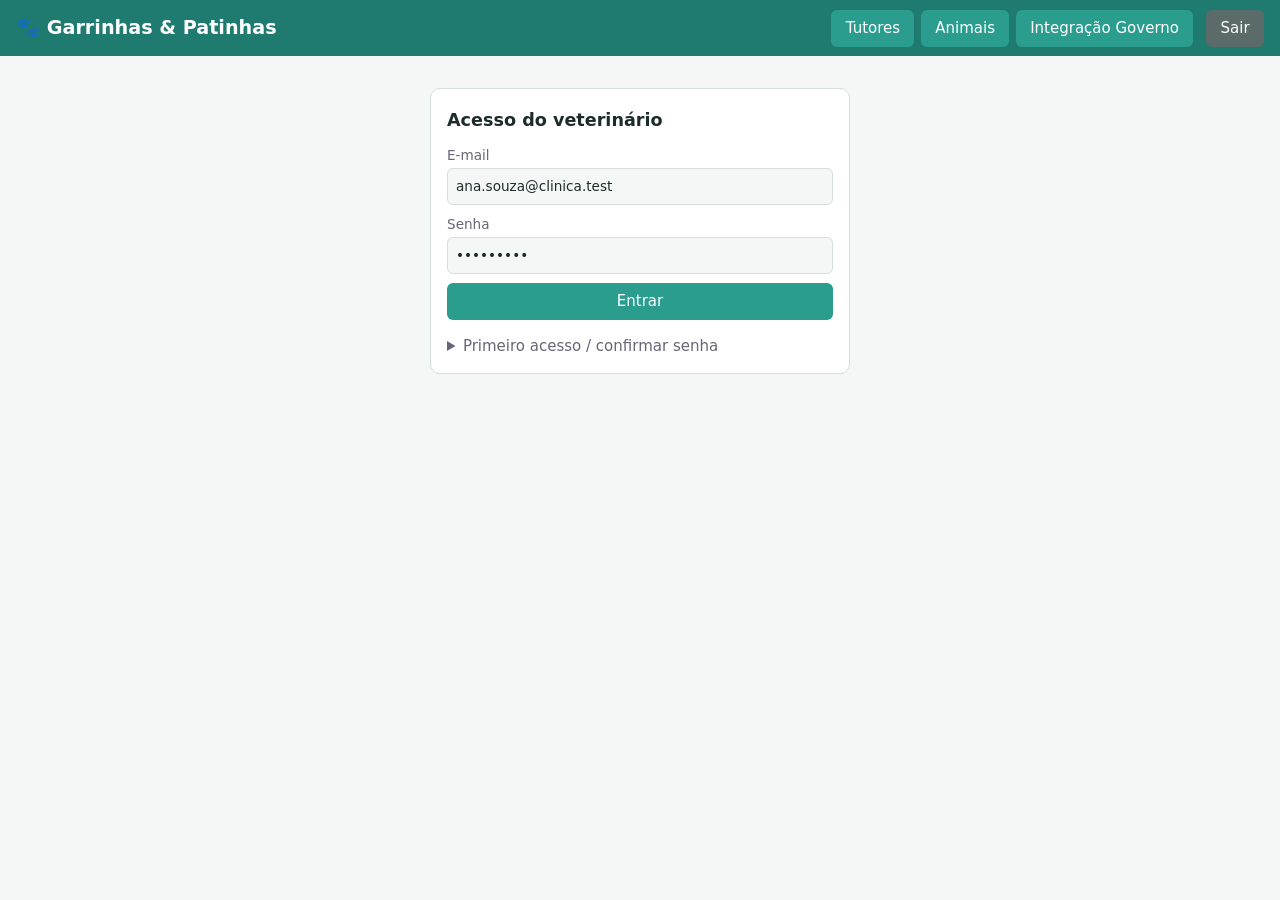
<file: Garrinhas-Patinhas.SDM/frontend/index.html>
<!DOCTYPE html>
<html lang="pt-BR">
<head>
<meta charset="UTF-8">
<meta name="viewport" content="width=device-width, initial-scale=1">
<title>Garrinhas & Patinhas · Clínica Veterinária</title>
<link rel="stylesheet" href="style.css">
</head>
<body>
<header>
  <h1>🐾 Garrinhas &amp; Patinhas</h1>
  <nav id="nav" hidden>
    <button data-v="tutores">Tutores</button>
    <button data-v="animais">Animais</button>
    <button data-v="integracoes">Integração Governo</button>
    <span id="quem"></span><button id="sair" class="sec">Sair</button>
  </nav>
</header>
<div id="msg" role="alert" hidden></div>

<main>
<!-- LOGIN -->
<section id="v-login" class="card narrow">
  <h2>Acesso do veterinário</h2>
  <form id="f-login">
    <label>E-mail <input name="email" type="email" required value="ana.souza@clinica.test"></label>
    <label>Senha <input name="senha" type="password" required value="Senha@123"></label>
    <button>Entrar</button>
  </form>
  <details><summary>Primeiro acesso / confirmar senha</summary>
    <form id="f-cadastro">
      <label>Nome <input name="nome" required></label>
      <label>CPF <input name="cpf" required></label>
      <div class="row"><label>CRMV <input name="crmv" required></label><label>UF <input name="crmv_uf" maxlength="2" required></label></div>
      <label>E-mail <input name="email" type="email" required></label>
      <label>Senha (mín. 8) <input name="senha" type="password" minlength="8" required></label>
      <button>Cadastrar</button>
    </form>
    <form id="f-confirma">
      <label>E-mail <input name="email" type="email" required></label>
      <label>Código recebido (simulado) <input name="codigo" required></label>
      <button>Confirmar senha</button>
    </form>
  </details>
</section>

<!-- TUTORES -->
<section id="v-tutores" hidden>
  <div class="card"><h2 id="t-form-titulo">Novo tutor</h2>
    <form id="f-tutor">
      <div class="row"><label>Nome completo <input name="nome" required></label><label>CPF <input name="cpf" required></label></div>
      <div class="row"><label>Nascimento <input name="data_nascimento" type="date" required></label>
        <label>Telefone <input name="telefone" required></label><label>E-mail <input name="email" type="email" required></label></div>
      <div class="row"><label>CEP <input name="cep" maxlength="9" required></label>
        <button type="button" id="b-cep" class="sec">Buscar CEP</button></div>
      <div class="row"><label>Logradouro <input name="logradouro" required></label><label>Nº <input name="numero" required></label>
        <label>Complemento <input name="complemento"></label></div>
      <div class="row"><label>Bairro <input name="bairro" required></label><label>Cidade <input name="cidade" required></label>
        <label>UF <input name="uf" maxlength="2" required></label><label>IBGE <input name="codigo_ibge"></label></div>
      <label id="l-situacao" hidden>Situação do cadastro
        <select name="situacao"><option value="ATIVO">Ativo</option><option value="INATIVO">Inativo</option></select></label>
      <div class="row"><button id="b-salvar-tutor">Salvar tutor</button>
        <button type="button" id="b-cancelar" class="sec" hidden>Cancelar edição</button></div>
    </form>
  </div>
  <div class="card" id="detalhe-tutor" hidden></div>
  <div class="card"><h2>Tutores <small>(clique em um tutor para ver todos os dados)</small></h2><div class="scroll"><table id="t-tutores"></table></div></div>
</section>

<!-- ANIMAIS -->
<section id="v-animais" hidden>
  <div class="card"><h2>Novo animal</h2>
    <form id="f-animal">
      <div class="row"><label>Nome <input name="nome" required></label><label>Tutor <select name="id_tutor" required></select></label></div>
      <div class="row"><label>Espécie <select name="id_especie" required></select></label>
        <label>Raça <select name="id_raca"></select></label>
        <label>Sexo <select name="sexo"><option value="M">Macho</option><option value="F">Fêmea</option></select></label></div>
      <div class="row"><label>Nascimento <input name="data_nascimento" type="date"></label>
        <label>ou idade estimada (meses) <input name="idade_estimada_meses" type="number" min="0"></label>
        <label>Cor <input name="cor"></label><label>Peso (kg) <input name="peso_atual" type="number" step="0.01" min="0.01"></label></div>
      <button>Salvar animal</button>
    </form>
  </div>
  <div class="card"><h2>Animais</h2><div class="scroll"><table id="t-animais"></table></div></div>
  <div class="card" id="detalhe" hidden></div>
</section>

<!-- INTEGRAÇÕES -->
<section id="v-integracoes" hidden>
  <div class="card"><h2>Simulador do serviço governamental</h2>
    <p>Estado atual: <strong id="gov-modo">—</strong></p>
    <div class="row">
      <button data-gov="off" class="ok">Disponível</button>
      <button data-gov="503" class="warn">Indisponível (503)</button>
      <button data-gov="timeout" class="warn">Lento (timeout)</button>
      <button id="b-reproc">Reenviar pendências</button>
    </div>
  </div>
  <div class="card"><h2>Operações de integração <small>(microchip e CPF do tutor enviados ao governo)</small></h2>
    <div class="row"><label>Filtrar <select id="f-status"><option value="">Todas</option><option>PENDENTE</option>
      <option>ENVIADA</option><option>CONFIRMADA</option><option>FALHA</option></select></label></div>
    <div class="scroll"><table id="t-integ"></table></div>
  </div>
</section>
</main>
<script src="app.js"></script>
</body>
</html>
</file>
<file: Garrinhas-Patinhas.SDM/frontend/style.css>
:root{--bg:#f4f7f6;--fg:#1d2b2a;--card:#fff;--br:#d5dedd;--pri:#2a9d8f;--pri2:#1f7a70;--warn:#e76f51;--ok:#2a9d8f;--mut:#667}
@media (prefers-color-scheme:dark){:root{--bg:#12191a;--fg:#e8f0ef;--card:#1b2526;--br:#324041;--mut:#9ab}}
*{box-sizing:border-box}body{margin:0;font:15px/1.4 system-ui,sans-serif;background:var(--bg);color:var(--fg)}
header{background:var(--pri2);color:#fff;padding:.6rem 1rem;display:flex;flex-wrap:wrap;gap:.8rem;align-items:center;justify-content:space-between}
header h1{font-size:1.2rem;margin:0}nav{display:flex;flex-wrap:wrap;gap:.4rem;align-items:center}
main{max-width:1100px;margin:1rem auto;padding:0 .8rem}
.card{background:var(--card);border:1px solid var(--br);border-radius:10px;padding:1rem;margin-bottom:1rem}
.narrow{max-width:420px;margin:2rem auto}h2{margin:.2rem 0 .8rem;font-size:1.1rem}h3{font-size:1rem;margin:1rem 0 .4rem}
form{display:flex;flex-direction:column;gap:.6rem}.row{display:flex;flex-wrap:wrap;gap:.6rem;align-items:flex-end}.row>label{flex:1 1 150px}
label{display:flex;flex-direction:column;font-size:.85rem;color:var(--mut);gap:.2rem}
input,select,textarea{padding:.5rem;border:1px solid var(--br);border-radius:6px;background:var(--bg);color:var(--fg);font:inherit;width:100%}
button{background:var(--pri);color:#fff;border:0;border-radius:6px;padding:.5rem .9rem;font:inherit;cursor:pointer}
button:hover{background:var(--pri2)}button.sec{background:#5b6b6a}button.warn{background:var(--warn)}button.ok{background:var(--ok)}
button.mini{padding:.2rem .5rem;font-size:.8rem}
.scroll{overflow-x:auto}table{width:100%;border-collapse:collapse;font-size:.88rem}
th,td{text-align:left;padding:.4rem .5rem;border-bottom:1px solid var(--br);vertical-align:top}tr.click{cursor:pointer}tr.click:hover{background:var(--bg)}
.tag{display:inline-block;padding:.1rem .5rem;border-radius:99px;font-size:.75rem;color:#fff;background:#888}
.tag.CONFIRMADA{background:#2a9d8f}.tag.PENDENTE{background:#e9a23b}.tag.ENVIADA{background:#4f86c6}.tag.FALHA{background:#c0392b}
#msg{position:fixed;top:.6rem;left:50%;transform:translateX(-50%);max-width:90vw;padding:.6rem 1rem;border-radius:8px;color:#fff;z-index:9;box-shadow:0 2px 8px #0005}
#msg.erro{background:#c0392b}#msg.ok{background:#2a9d8f}details{margin-top:1rem}summary{cursor:pointer;color:var(--mut)}
.grid2{display:grid;grid-template-columns:repeat(auto-fit,minmax(320px,1fr));gap:1rem}small{color:var(--mut)}
@media(max-width:600px){th,td{padding:.3rem}}
</file>
